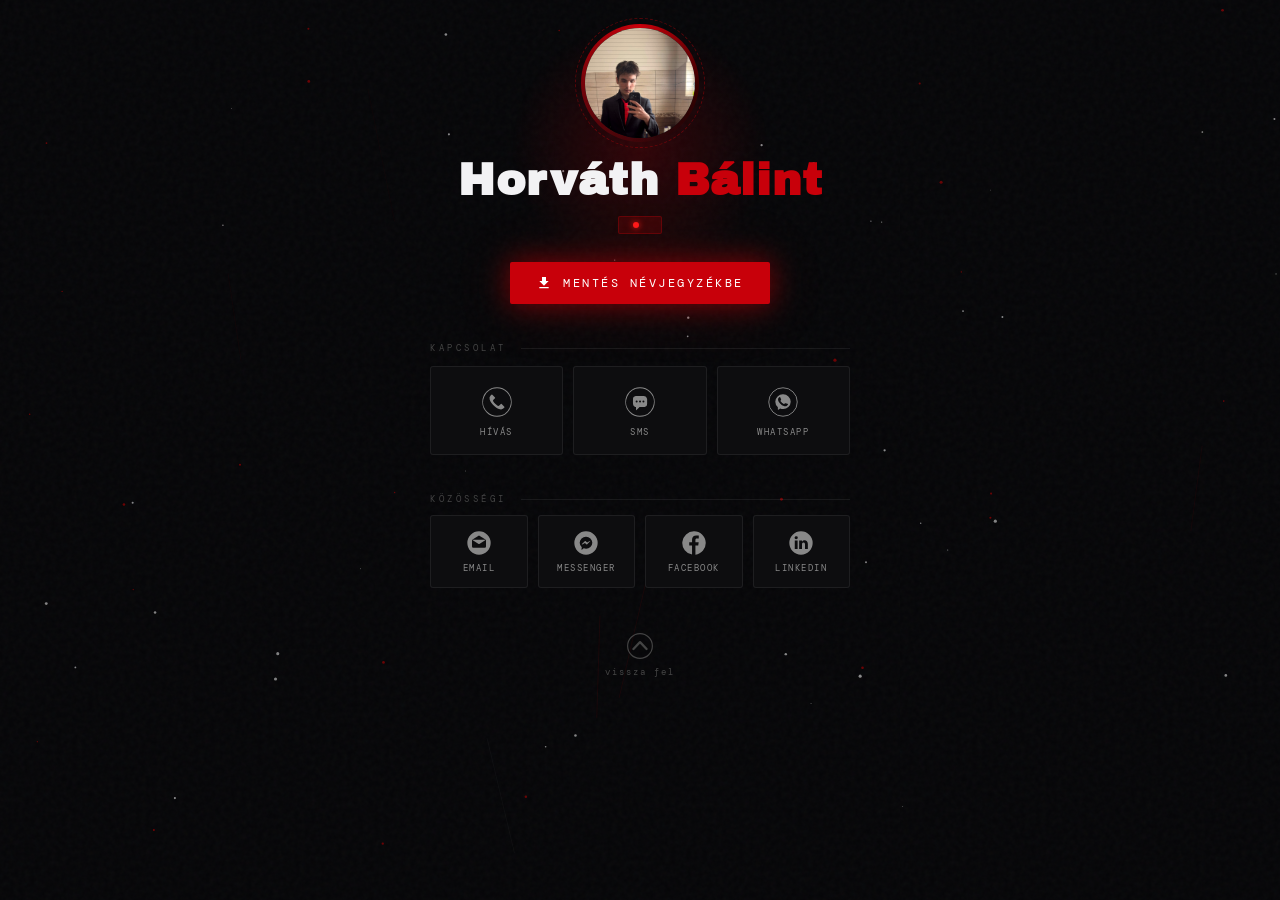
<file: index.html>
<!DOCTYPE html>
<html lang="hu">
<head>
  <meta charset="UTF-8"/>
  <meta name="viewport" content="width=device-width,initial-scale=1.0,user-scalable=no"/>
  <title>Horváth Bálint</title>
  <meta name="theme-color" content="#060608"/>
  <link rel="preconnect" href="https://fonts.googleapis.com"/>
  <link rel="preconnect" href="https://fonts.gstatic.com" crossorigin/>
  <link href="https://fonts.googleapis.com/css2?family=Archivo+Black&family=DM+Mono:wght@400;500&family=Inter:wght@300;400;500&display=swap" rel="stylesheet"/>
  <style>
    :root {
      --red:       #c8000a;
      --red2:      #ff1a1a;
      --red-glow:  rgba(200,0,10,0.55);
      --red-dim:   rgba(200,0,10,0.18);
      --ink:       #060608;
      --card:      #0d0d0f;
      --lift:      #131317;
      --line:      rgba(255,255,255,0.07);
      --mute:      #444;
      --ghost:     #888;
      --snow:      #f2f2f4;
    }
    *{margin:0;padding:0;box-sizing:border-box}
    html,body{width:100%;min-height:100%;background:var(--ink);font-family:'Inter',sans-serif;overflow-x:hidden;-webkit-font-smoothing:antialiased}

    /* ── NOISE OVERLAY ── */
    body::before{
      content:'';position:fixed;inset:0;z-index:0;pointer-events:none;
      background-image:url("data:image/svg+xml,%3Csvg viewBox='0 0 200 200' xmlns='http://www.w3.org/2000/svg'%3E%3Cfilter id='n'%3E%3CfeTurbulence type='fractalNoise' baseFrequency='0.85' numOctaves='4' stitchTiles='stitch'/%3E%3C/filter%3E%3Crect width='100%25' height='100%25' filter='url(%23n)' opacity='1'/%3E%3C/svg%3E");
      opacity:0.035;
    }

    /* ── CANVAS ── */
    #cv{position:fixed;inset:0;z-index:0;pointer-events:none}

    /* ── PAGE ── */
    .page{
      position:relative;z-index:1;
      min-height:100dvh;
      display:flex;flex-direction:column;align-items:center;
      padding-bottom:72px;
    }

    /* ══════════════════════════════
       HERO SECTION
    ══════════════════════════════ */
    .hero{
      width:100%;max-width:500px;
      display:flex;flex-direction:column;align-items:center;
      padding:56px 24px 0;
      position:relative;
    }

    /* big red ambient behind avatar */
    .hero::before{
      content:'';
      position:absolute;top:20px;left:50%;transform:translateX(-50%);
      width:260px;height:260px;
      background:radial-gradient(circle, rgba(200,0,10,0.22) 0%, transparent 70%);
      border-radius:50%;
      pointer-events:none;
      animation:pulse 3s ease-in-out infinite;
    }
    @keyframes pulse{0%,100%{opacity:.7;transform:translateX(-50%) scale(1)}50%{opacity:1;transform:translateX(-50%) scale(1.12)}}

    /* ── AVATAR ── */
    .av-wrap{
      position:relative;width:148px;height:148px;
      margin-bottom:32px;
      opacity:0;animation:riseIn .9s .1s cubic-bezier(.22,1,.36,1) forwards;
    }

    /* outer dashed orbit */
    .av-wrap::before{
      content:'';position:absolute;inset:-14px;border-radius:50%;
      border:1px dashed rgba(200,0,10,0.4);
      animation:spin 18s linear infinite;
    }
    /* inner solid ring */
    .av-wrap::after{
      content:'';position:absolute;inset:-5px;border-radius:50%;
      background:conic-gradient(var(--red) 0deg,#3a0000 90deg,transparent 160deg,var(--red) 360deg);
      animation:spin 3.5s linear infinite;
    }

    .av-frame{
      position:absolute;inset:0;border-radius:50%;
      background:var(--lift);
      overflow:hidden;z-index:2;
      /* subtle inner shadow */
      box-shadow:inset 0 0 20px rgba(0,0,0,0.8);
    }
    .av-frame img{
      width:100%;height:100%;
      object-fit:cover;object-position:center top;
      filter:contrast(1.05) saturate(0.9);
    }
    /* scan line over photo */
    .av-frame::after{
      content:'';position:absolute;inset:0;border-radius:50%;
      background:repeating-linear-gradient(0deg,transparent,transparent 3px,rgba(0,0,0,0.07) 3px,rgba(0,0,0,0.07) 4px);
      pointer-events:none;z-index:3;
    }

    /* small orbit dot */
    .orbit-dot{
      position:absolute;inset:-14px;border-radius:50%;
      animation:spin 3.5s linear infinite;
      z-index:3;pointer-events:none;
    }
    .orbit-dot::before{
      content:'';position:absolute;
      top:50%;left:50%;
      width:7px;height:7px;border-radius:50%;
      background:var(--red2);
      box-shadow:0 0 8px var(--red2);
      transform:translate(-50%, -155px);
    }

    @keyframes spin{to{transform:rotate(360deg)}}

    /* ── NAME ── */
    .name{
      font-family:'Archivo Black',sans-serif;
      font-size:clamp(38px,11vw,60px);
      color:var(--snow);
      letter-spacing:1px;
      text-align:center;
      line-height:1;
      opacity:0;animation:riseIn .7s .3s cubic-bezier(.22,1,.36,1) forwards;
    }
    .name em{color:var(--red);font-style:normal}

    /* ── STATUS BADGE ── */
    .badge{
      margin-top:14px;
      display:inline-flex;align-items:center;gap:8px;
      background:var(--red-dim);
      border:1px solid rgba(200,0,10,0.3);
      border-radius:2px;
      padding:5px 14px;
      opacity:0;animation:riseIn .6s .5s cubic-bezier(.22,1,.36,1) forwards;
    }
    .badge-dot{
      width:6px;height:6px;border-radius:50%;
      background:var(--red2);
      box-shadow:0 0 6px var(--red2);
      animation:blink 1.4s ease-in-out infinite;
    }
    @keyframes blink{0%,100%{opacity:1}50%{opacity:.3}}
    .badge-text{
      font-family:'DM Mono',monospace;
      font-size:10px;letter-spacing:3px;
      color:var(--red2);text-transform:uppercase;
    }

    /* ── SAVE BTN ── */
    .save-wrap{
      margin-top:28px;
      opacity:0;animation:riseIn .6s .65s cubic-bezier(.22,1,.36,1) forwards;
    }
    .save-btn{
      display:inline-flex;align-items:center;gap:11px;
      background:var(--red);
      color:#fff;text-decoration:none;
      font-family:'DM Mono',monospace;font-size:12px;
      letter-spacing:2.5px;text-transform:uppercase;
      padding:13px 26px;border-radius:2px;
      position:relative;overflow:hidden;
      transition:background .25s,transform .15s,box-shadow .25s;
      box-shadow:0 0 28px var(--red-glow),0 0 60px rgba(200,0,10,0.2);
      -webkit-tap-highlight-color:transparent;
    }
    .save-btn::before{
      content:'';position:absolute;inset:0;
      background:linear-gradient(105deg,transparent 40%,rgba(255,255,255,0.14) 50%,transparent 60%);
      transform:translateX(-100%);
      transition:transform .55s ease;
    }
    .save-btn:hover::before{transform:translateX(100%)}
    .save-btn:hover{background:var(--red2);transform:translateY(-2px);box-shadow:0 6px 32px var(--red-glow)}
    .save-btn:active{transform:translateY(0)}
    .save-btn svg{width:16px;height:16px;fill:#fff;flex-shrink:0}

    /* ══════════════════════════════
       SECTION LABEL
    ══════════════════════════════ */
    .sec{
      width:100%;max-width:460px;
      padding:0 20px;
      margin-top:38px;
      display:flex;align-items:center;gap:14px;
    }
    .sec-label{
      font-family:'DM Mono',monospace;font-size:9px;
      letter-spacing:3.5px;color:var(--mute);
      text-transform:uppercase;white-space:nowrap;
    }
    .sec-line{flex:1;height:1px;background:var(--line)}

    /* ══════════════════════════════
       CONTACT GRID
    ══════════════════════════════ */
    .grid3{
      width:100%;max-width:460px;
      padding:12px 20px 0;
      display:grid;grid-template-columns:repeat(3,1fr);gap:10px;
    }
    .grid4{
      width:100%;max-width:460px;
      padding:10px 20px 0;
      display:grid;grid-template-columns:repeat(4,1fr);gap:10px;
    }

    .crd{
      display:flex;flex-direction:column;
      align-items:center;justify-content:center;
      gap:9px;padding:20px 8px 16px;
      background:var(--card);
      border:1px solid var(--line);
      border-radius:3px;
      text-decoration:none;
      color:var(--ghost);
      font-family:'DM Mono',monospace;font-size:9px;
      letter-spacing:1.5px;text-transform:uppercase;
      position:relative;overflow:hidden;
      transition:background .2s,border-color .2s,transform .15s,color .2s;
      -webkit-tap-highlight-color:transparent;
    }
    /* bottom accent bar */
    .crd::after{
      content:'';position:absolute;bottom:0;left:0;right:0;height:2px;
      background:var(--red);
      transform:scaleX(0);transform-origin:left;
      transition:transform .3s ease;
    }
    /* top-left corner mark */
    .crd::before{
      content:'';position:absolute;top:0;left:0;
      width:12px;height:12px;
      border-top:1px solid var(--red);
      border-left:1px solid var(--red);
      opacity:0;transition:opacity .2s;
    }
    .crd:hover,.crd:active{
      background:var(--lift);border-color:rgba(200,0,10,0.3);
      transform:translateY(-3px);color:var(--snow);
    }
    .crd:hover::after,.crd:active::after{transform:scaleX(1)}
    .crd:hover::before,.crd:active::before{opacity:1}
    .crd svg{width:30px;height:30px;fill:currentColor;transition:fill .2s}

    .crd-sm{padding:15px 6px 13px;gap:7px}
    .crd-sm svg{width:24px;height:24px}

    /* ══════════════════════════════
       BOTTOM NAV / SCROLL TOP
    ══════════════════════════════ */
    .up-btn{
      margin-top:44px;
      display:flex;flex-direction:column;align-items:center;gap:6px;
      text-decoration:none;
      color:var(--mute);
      font-family:'DM Mono',monospace;font-size:9px;letter-spacing:2px;
      transition:color .2s;
      -webkit-tap-highlight-color:transparent;
    }
    .up-btn svg{width:28px;height:28px;fill:var(--mute);transition:fill .2s,transform .25s}
    .up-btn:hover{color:var(--snow)}
    .up-btn:hover svg{fill:var(--red);transform:translateY(-3px)}

    /* ══════════════════════════════
       STAGGER ANIMATIONS
    ══════════════════════════════ */
    .sec,.grid3,.grid4,.up-btn{
      opacity:0;animation:riseIn .6s cubic-bezier(.22,1,.36,1) forwards;
    }
    .s1{animation-delay:.8s}
    .s2{animation-delay:.95s}
    .s3{animation-delay:1.1s}
    .s4{animation-delay:1.25s}
    .s5{animation-delay:1.38s}
    .s6{animation-delay:1.5s}

    @keyframes riseIn{
      from{opacity:0;transform:translateY(18px)}
      to{opacity:1;transform:translateY(0)}
    }

    /* ══════════════════════════════
       MODAL
    ══════════════════════════════ */
    .overlay{
      display:none;position:fixed;inset:0;z-index:999;
      background:rgba(0,0,0,0.85);backdrop-filter:blur(8px);
      align-items:center;justify-content:center;
    }
    .overlay.on{display:flex}
    .mbox{
      background:var(--card);
      border:1px solid rgba(200,0,10,0.35);
      border-radius:3px;padding:36px 28px 32px;
      max-width:290px;width:88%;text-align:center;
      position:relative;
      animation:popIn .4s cubic-bezier(.34,1.56,.64,1);
      box-shadow:0 0 60px rgba(200,0,10,0.2);
    }
    @keyframes popIn{from{opacity:0;transform:scale(.88)}to{opacity:1;transform:scale(1)}}
    .mclose{
      position:absolute;top:12px;right:14px;
      background:none;border:none;
      color:var(--mute);font-size:22px;line-height:1;cursor:pointer;
      transition:color .2s,transform .2s;
    }
    .mclose:hover{color:var(--snow);transform:rotate(90deg)}
    .micon{font-size:34px;margin-bottom:12px}
    .mtitle{
      font-family:'Archivo Black',sans-serif;
      font-size:22px;letter-spacing:1px;color:var(--snow);margin-bottom:10px;
    }
    .mtext{
      font-family:'DM Mono',monospace;font-size:10px;
      line-height:1.9;color:var(--ghost);letter-spacing:.5px;
    }
    .mtext strong{color:var(--red2)}

    /* landscape */
    @media(orientation:landscape){
      .hero{padding-top:28px}
      .av-wrap{width:110px;height:110px;margin-bottom:20px}
      .av-wrap::before{inset:-10px}
      .av-wrap::after{inset:-4px}
      .name{font-size:44px}
    }
  </style>
</head>
<body id="top">

<canvas id="cv"></canvas>

<div class="page">

  <!-- ── HERO ── -->
  <div class="hero">
    <div class="av-wrap">
      <div class="av-frame">
        <img src="balu.jpg" alt="Horváth Bálint"/>
      </div>
      <div class="orbit-dot"></div>
    </div>

    <h1 class="name">Horváth <em>Bálint</em></h1>

    <div class="badge">
      <span class="badge-dot"></span>
      <span class="badge-text"><!-- Beosztás --></span>
    </div>

    <div class="save-wrap">
      <a class="save-btn" href="hb.vcf" onclick="onSave(event)">
        <svg xmlns="http://www.w3.org/2000/svg" viewBox="0 0 24 24">
          <path d="M19 9h-4V3H9v6H5l7 7 7-7zM5 18v2h14v-2H5z"/>
        </svg>
        Mentés névjegyzékbe
      </a>
    </div>
  </div>

  <!-- ── KAPCSOLAT ── -->
  <div class="sec s1"><span class="sec-label">Kapcsolat</span><span class="sec-line"></span></div>

  <div class="grid3 s2">
    <a class="crd" href="tel:06309212694">
      <svg xmlns="http://www.w3.org/2000/svg" viewBox="0 0 100 100">
        <path d="M50,99A49,49,0,0,1,1,50,49,49,0,0,1,50,1h0A48.63,48.63,0,0,1,84.64,15.35h0a49,49,0,0,1,0,69.29A48.64,48.64,0,0,1,50,99ZM50,4h0A46,46,0,0,0,17.48,82.53,45.69,45.69,0,0,0,50,96h0A46,46,0,0,0,82.52,17.47h0A45.69,45.69,0,0,0,50,4Z"/>
        <path d="M74.44,68.67h0L72,71.05a12.66,12.66,0,0,1-11.95,3.42A41.88,41.88,0,0,1,47.85,69a56.85,56.85,0,0,1-9.65-7.77A57.4,57.4,0,0,1,31,52.48a45,45,0,0,1-5.42-11,12.7,12.7,0,0,1,3.17-12.94l2.82-2.81a2,2,0,0,1,2.84,0h0l8.9,8.89a2,2,0,0,1,0,2.85h0l-5.23,5.23a4.26,4.26,0,0,0-.44,5.54,62.06,62.06,0,0,0,6.25,7.3,61.26,61.26,0,0,0,8.24,6.92A4.3,4.3,0,0,0,57.62,62l5.05-5.13a2,2,0,0,1,2.84,0h0l8.91,8.93A2,2,0,0,1,74.44,68.67Z"/>
      </svg>
      Hívás
    </a>
    <a class="crd" href="sms:06309212694">
      <svg xmlns="http://www.w3.org/2000/svg" viewBox="0 0 100 100">
        <path d="M36.68,67a10.94,10.94,0,0,1-4.19-1.19,10.56,10.56,0,0,1-5.92-9.61c-.06-5,0-10,0-15a10.93,10.93,0,0,1,9.12-11A8.16,8.16,0,0,1,37.25,30H63.1a10.85,10.85,0,0,1,10.42,8.76,12.7,12.7,0,0,1,.21,2.3c0,5,0,9.92,0,14.89A10.86,10.86,0,0,1,65.05,66.8a12,12,0,0,1-2.39.25c-4.75,0-9.5,0-14.25,0a1,1,0,0,0-.81.34c-3.13,3.15-6.27,6.28-9.4,9.43a.88.88,0,0,1-1,.33.84.84,0,0,1-.52-.91c0-2.9,0-5.8,0-8.7ZM38.82,51.9a3.37,3.37,0,1,0-3.39-3.36A3.4,3.4,0,0,0,38.82,51.9Zm11.35,0a3.37,3.37,0,1,0-3.42-3.33A3.41,3.41,0,0,0,50.17,51.9Zm11.29,0a3.37,3.37,0,1,0-3.39-3.36A3.41,3.41,0,0,0,61.46,51.9Z"/>
        <path d="M50,99A49,49,0,0,1,1,50,49,49,0,0,1,50,1h0A48.63,48.63,0,0,1,84.64,15.35h0a49,49,0,0,1,0,69.29A48.64,48.64,0,0,1,50,99ZM50,4h0A46,46,0,0,0,17.48,82.53,45.69,45.69,0,0,0,50,96h0A46,46,0,0,0,82.52,17.47h0A45.69,45.69,0,0,0,50,4Z"/>
      </svg>
      SMS
    </a>
    <a class="crd" href="https://wa.me/36309212694" target="_blank">
      <svg xmlns="http://www.w3.org/2000/svg" viewBox="0 0 100 100">
        <path d="M50,97.5A47.5,47.5,0,1,1,97.5,50,47.53,47.53,0,0,1,50,97.5Z" style="fill:none;stroke:currentColor;stroke-miterlimit:10;stroke-width:3"/>
        <path d="M50,24.32A25.21,25.21,0,0,0,24.34,48.94,24.17,24.17,0,0,0,32.9,67.25v7.33a1.07,1.07,0,0,0,1.71.94l6-3.73a26.46,26.46,0,0,0,9.52,1.71,25.17,25.17,0,0,0,25.6-24.56A25.2,25.2,0,0,0,50,24.32ZM66.23,59.11a10.44,10.44,0,0,1-5.51,4.79c-4.23,1-10.7,0-18.83-7.52-7-6.53-8.85-12-8.41-16.29a10.32,10.32,0,0,1,4-6.11,2.3,2.3,0,0,1,3.25.28,2.34,2.34,0,0,1,.34.54l2.59,5.85A2.32,2.32,0,0,1,43.38,43l-1.31,1.71a2.22,2.22,0,0,0-.18,2.48A32.79,32.79,0,0,0,52.5,56.56,2.26,2.26,0,0,0,55,56l1.5-1.54a2.35,2.35,0,0,1,2.28-.6l6.14,1.71a2.3,2.3,0,0,1,1.67,2.79A2.36,2.36,0,0,1,66.23,59.11Z"/>
      </svg>
      WhatsApp
    </a>
  </div>

  <!-- ── KÖZÖSSÉGI ── -->
  <div class="sec s3"><span class="sec-label">Közösségi</span><span class="sec-line"></span></div>

  <div class="grid4 s4">
    <a class="crd crd-sm" href="mailto:horvathbalu0@gmail.com" target="_blank">
      <svg xmlns="http://www.w3.org/2000/svg" viewBox="0 0 72 72">
        <path d="M36,1A35,35,0,1,0,71,36,35,35,0,0,0,36,1Zm0,12.29L56.71,26.21H15.29ZM57,46.83h0a3.75,3.75,0,0,1-3.75,3.75H18.78A3.75,3.75,0,0,1,15,46.83V27a3.39,3.39,0,0,1,.06-.64L34.88,38.73l.08,0,.07,0a2.35,2.35,0,0,0,.44.17h0a2.05,2.05,0,0,0,.49.06h0a2,2,0,0,0,.49-.06h0a2.56,2.56,0,0,0,.43-.17l.08,0,.07,0L56.91,26.39A3.39,3.39,0,0,1,57,27v19.8Z"/>
      </svg>
      Email
    </a>
    <a class="crd crd-sm" href="https://www.facebook.com/profile.php?id=100073366312716&locale=hu_HU" target="_blank">
      <svg xmlns="http://www.w3.org/2000/svg" viewBox="0 0 72 72">
        <path d="M47.54,29.79l-8.2,4.47-5.11-4.38a.81.81,0,0,0-1.07,0L23.7,39.34a.79.79,0,0,0,.94,1.25l8.19-4.46,5.05,4.37a.79.79,0,0,0,1.07,0L48.41,31a.81.81,0,0,0,.14-1A.78.78,0,0,0,47.54,29.79Z"/>
        <path d="M36,1A35,35,0,1,0,71,36h0A35,35,0,0,0,36,1Zm.07,52.32a19.75,19.75,0,0,1-7-1.26L23.71,56a.82.82,0,0,1-.52.16.8.8,0,0,1-.74-.85l.95-6.57a17.82,17.82,0,0,1-6.31-13.49A18.57,18.57,0,0,1,36,17.08,18.56,18.56,0,0,1,54.93,35.22,18.56,18.56,0,0,1,36.06,53.32Z"/>
      </svg>
      Messenger
    </a>
    <a class="crd crd-sm" href="https://www.facebook.com/profile.php?id=100073366312716&locale=hu_HU" target="_blank">
      <svg xmlns="http://www.w3.org/2000/svg" viewBox="0 0 72 72">
        <path d="M36,1a35.13,35.13,0,0,0-5.86,69.77V43.48H21.66V33.66h8.48V26.42c0-8.4,5.13-13,12.62-13a68.83,68.83,0,0,1,7.57.39v8.78H45.14c-4.08,0-4.86,1.94-4.86,4.78v6.26H50l-1.27,9.82H40.28V71A35.13,35.13,0,0,0,36,1Z"/>
      </svg>
      Facebook
    </a>
    <a class="crd crd-sm" href="https://www.linkedin.com/in/LINKEDIN_PROFIL" target="_blank">
      <svg xmlns="http://www.w3.org/2000/svg" viewBox="0 0 72 72">
        <path d="M36,1A35,35,0,1,0,71,36,35,35,0,0,0,36,1ZM25.83,53.91H17.31V28.27h8.52ZM21.57,24.76h-.06a4.41,4.41,0,0,1-4.71-4.43c0-2.51,1.91-4.43,4.82-4.43a4.44,4.44,0,0,1,4.77,4.43C26.39,22.79,24.54,24.76,21.57,24.76Zm35,29.15H48V40.19c0-3.45-1.23-5.8-4.32-5.8a4.67,4.67,0,0,0-4.37,3.12,6,6,0,0,0-.28,2.08V53.91H30.55s.11-23.24,0-25.64h8.52V31.9a8.46,8.46,0,0,1,7.68-4.24c5.61,0,9.82,3.67,9.82,11.55Z"/>
      </svg>
      LinkedIn
    </a>
  </div>

  <!-- ── SCROLL TOP ── -->
  <a class="up-btn s6" href="#top">
    <svg xmlns="http://www.w3.org/2000/svg" viewBox="0 0 60 60">
      <path d="M30,57.75A27.75,27.75,0,1,1,57.74,30,27.77,27.77,0,0,1,30,57.75Zm0-53A25.25,25.25,0,1,0,55.24,30,25.27,25.27,0,0,0,30,4.75Z"/>
      <path d="M16,38.85a2.5,2.5,0,0,1-1.81-4.23l14.05-14.7a2.58,2.58,0,0,1,3.62,0l14.05,14.7a2.5,2.5,0,1,1-3.62,3.46L30,25.26,17.76,38.08A2.51,2.51,0,0,1,16,38.85Z"/>
    </svg>
    vissza fel
  </a>

</div>

<!-- ── MODAL ── -->
<div class="overlay" id="mod" onclick="modOut(event)">
  <div class="mbox">
    <button class="mclose" onclick="modClose()">×</button>
    <div class="micon">📲</div>
    <div class="mtitle">Névjegy mentve</div>
    <p class="mtext">
      Nyisd meg a letöltött fájlt a<br/>
      <strong>Névjegyek alkalmazással</strong><br/>
      és mentsd el a kontaktot.
    </p>
  </div>
</div>

<script>
/* ═══════════ PARTICLE CANVAS ═══════════ */
const cv = document.getElementById('cv');
const cx = cv.getContext('2d');
let W, H;

function rsz(){
  W = cv.width  = window.innerWidth;
  H = cv.height = window.innerHeight;
}
rsz();
window.addEventListener('resize', rsz);

function r(a,b){ return Math.random()*(b-a)+a }

/* grid lines */
const LINES = [];
for(let i=0;i<6;i++){
  LINES.push({
    x: r(0, window.innerWidth),
    y: r(0, window.innerHeight),
    angle: r(-0.3, 0.3),
    speed: r(0.15, 0.4),
    len: r(80, 220),
    alpha: r(0.03, 0.09),
    col: Math.random()>.5 ? '#cc0000' : '#ffffff'
  });
}

/* particles */
class P {
  constructor(){ this.init() }
  init(){
    this.x = r(0,W); this.y = r(0,H);
    this.rad = r(.4,1.6);
    this.vx = r(-.2,.2); this.vy = r(-.4,-.08);
    this.life = 1; this.dec = r(.003,.007);
    this.col = Math.random()>.65 ? '#cc0000' : '#ffffff';
  }
  tick(){ this.x+=this.vx; this.y+=this.vy; this.life-=this.dec; if(this.life<=0||this.y<-5)this.init(); }
  draw(){
    cx.globalAlpha = this.life*.6;
    cx.fillStyle = this.col;
    cx.beginPath(); cx.arc(this.x,this.y,this.rad,0,Math.PI*2); cx.fill();
  }
}

const pts = Array.from({length:70}, ()=>new P());

function draw(){
  cx.clearRect(0,0,W,H);

  /* flowing lines */
  LINES.forEach(l=>{
    l.y += l.speed;
    l.x += Math.sin(l.y*.005)*0.4;
    if(l.y > H+l.len) l.y = -l.len;
    cx.globalAlpha = l.alpha;
    cx.strokeStyle = l.col;
    cx.lineWidth = 1;
    cx.beginPath();
    cx.moveTo(l.x, l.y);
    cx.lineTo(l.x + Math.sin(l.angle)*l.len, l.y + l.len);
    cx.stroke();
  });

  /* particles */
  pts.forEach(p=>{ p.tick(); p.draw(); });
  cx.globalAlpha = 1;
  requestAnimationFrame(draw);
}
draw();

/* ═══════════ MODAL ═══════════ */
function onSave(e){
  setTimeout(()=>{ document.getElementById('mod').classList.add('on'); }, 350);
}
function modClose(){ document.getElementById('mod').classList.remove('on'); }
function modOut(e){ if(e.target===document.getElementById('mod')) modClose(); }

/* ═══════════ TOUCH FEEDBACK ═══════════ */
document.querySelectorAll('.crd').forEach(b=>{
  b.addEventListener('touchstart',()=>{ b.style.background='#1a1a1e'; b.style.borderColor='rgba(200,0,10,0.3)'; },{passive:true});
  b.addEventListener('touchend',()=>{ setTimeout(()=>{ b.style.background=''; b.style.borderColor=''; },300); },{passive:true});
});
</script>
</body>
</html>
</file>
